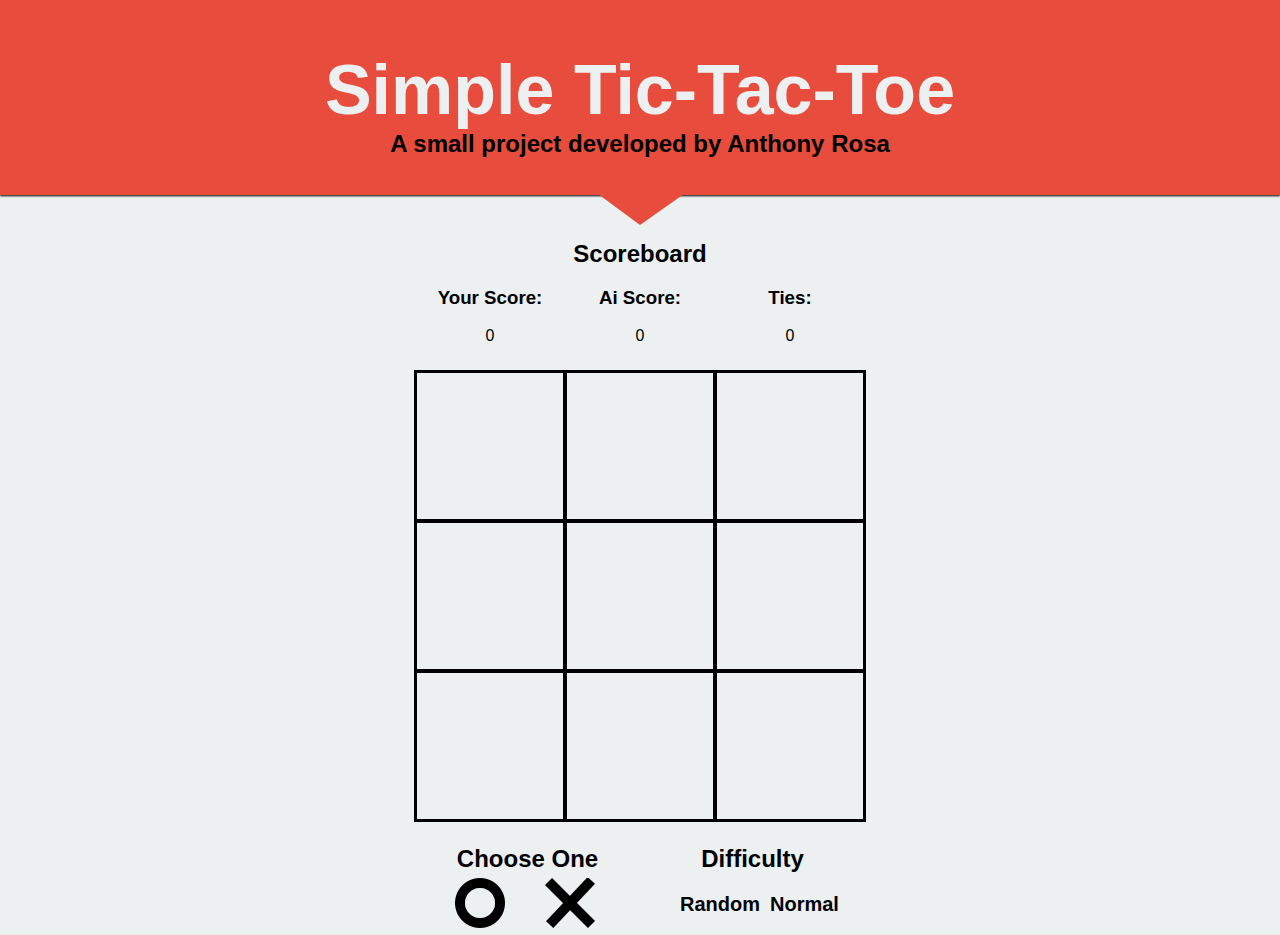
<file: index.html>
<html></html>
<head>
<title> Simple HTML5 Tic-Tac-Toe! - KanraTaro</title>
<script src="script.js" type="text/javascript"></script>
<script src="ai.js" type="text/javascript"></script>
<link rel="stylesheet" type="text/css" href="styles.css">
</head>
<body>
    
<header><h1>Simple Tic-Tac-Toe</h1><h2> A small project developed by Anthony Rosa</h2></header>
    <div class="divider"></div>

    <section id="scoreboard">
    
    <h2>Scoreboard</h2>    
    <div class="divholder">
    <div class="scores"><h3>Your Score:</h3><p id="yourScore">0</p></div>
    <div class="scores"><h3>Ai Score:</h3><p id=theirScore>0</p></div>    
    <div class="scores"><h3>Ties:</h3><p id=tieScore>0</p></div>    
    </div>
        
    </section>
    
    <section id="gameboardholder">
    
        <div id="gameboard">
        
        <div class="rows">
        <a href="#" id="1" onclick="mySelection(id);" class="squares"></a>
        <a href="#" id="2" onclick="mySelection(id);" class="squares"></a>
        <a href="#" id="3" onclick="mySelection(id);" class="squares"></a>
        </div>
            
        <div class="rows">
        <a href="#" id="4" onclick="mySelection(id);" class="squares"></a>
        <a href="#" id="5" onclick="mySelection(id);" class="squares"></a>
        <a href="#" id="6" onclick="mySelection(id);" class="squares"></a>
        </div>
            
        <div class="rows">
        <a href="#" id="7" onclick="mySelection(id);" class="squares"></a>
        <a href="#" id="8" onclick="mySelection(id);" class="squares"></a>
        <a href="#" id="9" onclick="mySelection(id);" class="squares"></a>
        </div>
            
        </div>
        
    </section>
    <section id="gamesettings">
        
        <div class="divholder">
        
        <div class="settingchoices">
            
            <h2> Choose One</h2>
            <a href="#" onclick="myChoice(id)" id="o" class="choice"></a>
            
            <a href="#" onclick="myChoice(id)" id="x" class="choice"></a>
            
        </div>
        <div class="settingchoices">
            
            <h2> Difficulty</h2>
            <a href="#" onclick="setAI(id)" id="random" class="choice">Random</a>
            <a href="#" onclick="setAI(id)" id="normal" class="choice">Normal</a>
        </div>
        </div>
        
    </section>

<footer></footer> 
</body>
</file>
<file: styles.css>
body{height: 100%; width: 100%; margin:0px; padding:0px; font-family:sans-serif; background-color: #ecf0f1;}

header{
    height:125px;
    width:100%;
    margin:0px;
    padding:0px;
    padding-top:50px;
    padding-bottom:20px;
    background-color: #e74c3c;
    text-align:center;
    box-shadow: 0px 1px 2px;
}

.divider{ 
    height:30px;
    background: url(images/tease-arrow-down.png) center 0px no-repeat;
}

h1{font-size:70px; font-family: sans-serif; margin:0px; padding:0px; color: #ecf0f1;}
h2{font-family: sans-serif; margin:0px; padding:0px;}


#scoreboard{
    height:125px;
    width:100%;
    padding-top:15px;
    text-align:center;
    background-color: #ecf0f1;
}

.divholder{
    width:450px;
    margin:auto;
}

.scores{
    width:150px;
    float:left;
}

#gameboardholder{
    height:440px;
    padding-top:5px;
    padding-bottom:25px;
    width:100%;
    background-color: #ecf0f1;

}

#gameboard {
    border:1px solid black;
    width:450px;
    height:450px;
    margin:auto;
    display:block;
}

.rows{
    width:450px;   
    display:block;
    height:150px;
}

a{
    border:2px solid black;
    width:146px;
    height:146px;
    display:block;
    float:left;
    text-decoration: none;
}

a:hover{
    display:block;
    background-color:red;
    opacity:0.3;
    
}

a:visited{ 
    border:1px solid black;
    text-decoration: none;
}

#gamesettings{
    height:90px;
    width:100%;
    padding-top:10px;
    background-color: #ecf0f1;
    text-align:center;

}

.settingchoices{
    height:75px;
    width:225px;
    float:left;
}

.choice{
    height:35px;
    width:50px;
    margin-top:5px;
    padding-top:15px;
    font-size: 20px;
    font-weight:bold;
    color: black;
    margin-left:40px;
    border:none;
}


#x{background-image: url(images/x-icon.png)}
#o{background-image: url(images/o-icon.png)}
</file>
